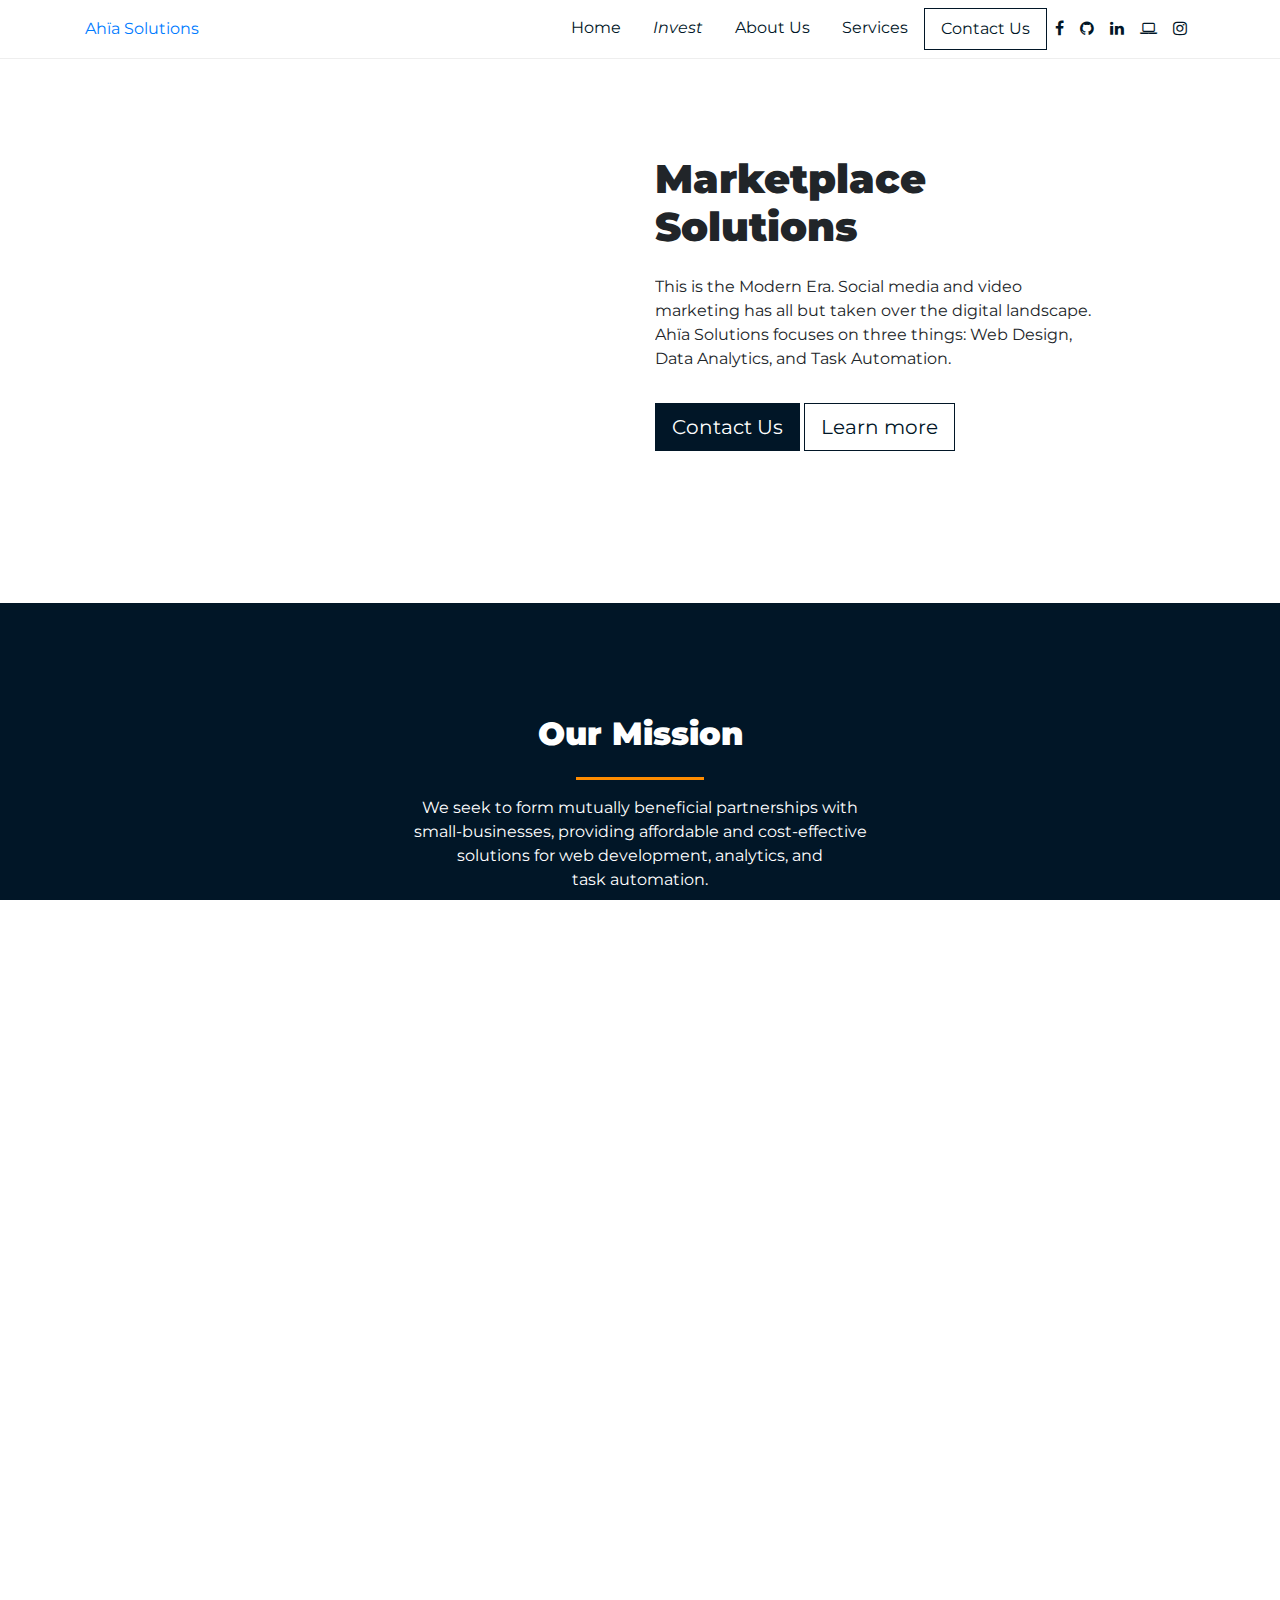
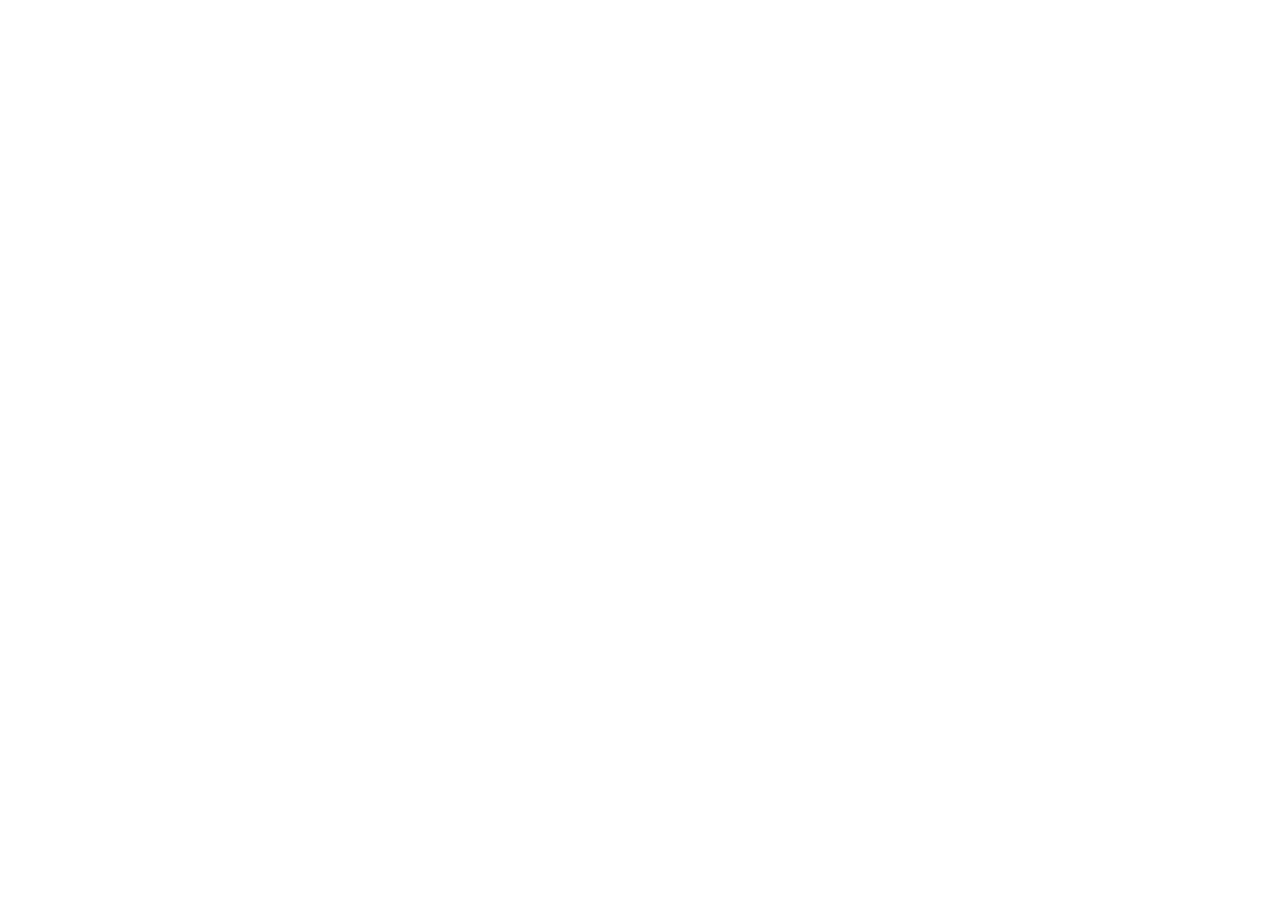
<file: index.html>
<!-- Tutorial: https://www.youtube.com/watch?v=i16cHmEqJgE -->
<!doctype html>
<html lang="en">
  <head>
    <title>Ahïa Solutions</title>
    <!-- Required meta tags -->
    <meta charset="utf-8">
    <meta property="og:image" content="img/socialmediaimg.png">
    <meta name="viewport" content="width=device-width, initial-scale=1, shrink-to-fit=no">

    <!-- Bootstrap CSS -->
    <link rel="stylesheet" href="https://stackpath.bootstrapcdn.com/bootstrap/4.3.1/css/bootstrap.min.css" integrity="sha384-ggOyR0iXCbMQv3Xipma34MD+dH/1fQ784/j6cY/iJTQUOhcWr7x9JvoRxT2MZw1T" crossorigin="anonymous">
    <!-- Style -->

    <link rel="stylesheet" href="css/main.css">

    <link rel="stylesheet" href="css/animate.css">

    <link rel="stylesheet" href="https://stackpath.bootstrapcdn.com/font-awesome/4.7.0/css/font-awesome.min.css">
    <link href="https://fonts.googleapis.com/css2?family=Montserrat:wght@400;700;800&display=swap" rel="stylesheet">

    <!-- FAVICON -->
    <link rel="apple-touch-icon" sizes="180x180" href="apple-touch-icon.png">
    <link rel="icon" type="image/png" sizes="32x32" href="favicon-32x32.png">
    <link rel="icon" type="image/png" sizes="16x16" href="favicon-16x16.png">
    <link rel="manifest" href="/site.webmanifest">

</head>
  <body>
    <nav class="navbar navbar-expand-md ">
        <div class="container">
            <a href="index.html">Ahïa Solutions</a>
            <button class="navbar-toggler d-lg-none" type="button" data-toggle="collapse" data-target="#collapsibleNavId" aria-controls="collapsibleNavId"
                aria-expanded="false" aria-label="Toggle navigation">
                <span class="navbar-toggler-icon"><i class="fa fa-bars"></i></span>
            </button>
            <div class="collapse navbar-collapse justify-content-end" id="collapsibleNavId">
                <ul class="nav">
                    <li class="nav-item active">
                        <a class="nav-link" href="index.html">Home <span class="sr-only">(current)</span></a>
                    </li>

                    <li class="nav-item active">
                        <a class="nav-link" href="http://invest.ahiasolutions.com/"><em>Invest</em>
                        </a>
                    </li>
                    <li class="nav-item">
                        <a class="nav-link" href="about.html">About Us</a>
                    </li>
                    <li class="nav-item">
                        <a class="nav-link" href="services.html">Services</a>
                    </li>
                    <li class="nav-item">
                        <a class="nav-link btn btn-outline-secondary" href="contact.html">Contact Us</a>
                    </li>
                </ul>
                <ul class="navbar-nav nav-flex-icons">
                    <li class="nav-item">
                      <a 
                      href="https://www.facebook.com/Ah%C3%AFa-Solutions-973201342858003/?__tn__=%2Cd%2CP-R&eid=ARCkLa42T9TSGuAPGkGQQ91Svn53WaLwMTgkJccPI4zWeMWFoZ1cB53gDMbovK4EaGwNY9O-rit_pjK4" 
                      class="nav-link waves-effect waves-light">
                        <i class="fa fa-facebook"></i>
                      </a>
                    </li>
                    <li class="nav-item">
                      <a 
                      href="http://github.com/korivernon"
                      class="nav-link waves-effect waves-light">
                        <i class="fa fa-github"></i>
                      </a>
                    </li>
                    <li class="nav-item">
                      <a 
                      href="http://linkedin.com/in/korivernon/"
                      class="nav-link waves-effect waves-light">
                        <i 
                        class="fa fa-linkedin"></i>
                      </a>
                    </li>
                    <li class="nav-item">
                      <a 
                      href="http://korivernon.com"
                      class="nav-link waves-effect waves-light">
                        <i class="fa fa-laptop"></i>
                      </a>
                    </li>
                    <li class="nav-item">
                        <a 
                        href="http://instagram.com/ahiasolutions"
                        class="nav-link waves-effect waves-light">
                          <i class="fa fa-instagram"></i>
                        </a>
                    </li>
                </ul>
            </div>
        </div>
    </nav>

    <!-- Home -->
    <section class="home animated zoomIn container mb-5">
        <div class="row mt-5">
            <div class="animated text-center zoomIn delay-1s col-lg-6 mt-5 py-5">
                <div class="embed-responsive embed-responsive-16by9">
                    <iframe class="embed-responsive-item" src="https://www.youtube.com/embed/-LMbL9UeORo"></iframe>
                  </div>
            </div>
            
            <div class="col-lg-6 my-5">
                <div class="row">
                    <div class="home-content offeset-lg-1 col-lg-10 overflow-hidden">
                        <h1 class="animated slideInLeft delay-1s pb-3">Marketplace Solutions</h1>
                        <p class="animated slideInLeft delay-1s overflow-hidden pb-3">
                            This is the Modern Era. Social media and video marketing has all but taken over the digital landscape. 
                            Ahïa Solutions focuses on three things: Web Design, Data Analytics, and Task Automation. <br>
                        </p>
                        <a href="contact.html">
                            <button class="animated fadeIn delay-3s btn btn-lg btn-secondary">Contact Us</button>
                        </a>
                        <a href="services.html">
                            <button class="animated fadeIn delay-3s btn btn-lg btn-outline-secondary">Learn more</button>
                        </a>
                    </div>
                </div>
            </div>
        </div>
    </section>

    <!-- Mission-->
    <section class="our-mission py-5">
        <div class="text-center py-5">
            <h2 class="py-3 animated slideInLeft delay-1s">Our Mission</h2>
            <div class="mx-auto heading-line"></div>
            <p class="py-3 animated slideInLeft delay-1s">
                We seek to form mutually beneficial partnerships with <br>
                small-businesses, providing affordable and cost-effective <br>
                solutions for web development, analytics, and <br>task automation.
            </p>
            <button class=" animated fadeIn delay-3s btn btn-lg btn-primary">Contact Us</button>
        </div>
    </section>

    <!-- Services -->
    <section class="services">
        <div class="container text-center py-5">
            <h2 class="py-3 animated slideInLeft delay-1s">Services</h2>
            <div class="mx-auto heading-line"></div>
        </div>
                <div class="row">
                    <div class="col-md-4 text-center">
                        <i class="fa fa-laptop"></i>
                        <h4 class="animated slideInLeft delay-1s py-3">Web Design</h4>
                        <p class="animated slideInLeft delay-1s pb-5">
                            Build a custom website for you or your <br>
                            business to improve your online presence!</p>
                    </div>
                    <div class="col-md-4 text-center">
                        <i class="fa fa-bar-chart"></i>
                        <h4 class="animated slideInLeft delay-1s py-3">Data Analytics</h4>
                        <p class="animated slideInLeft delay-1s pb-5">
                            Analyze business performance and pin-point <br>
                            areas of improvement.</p>
                    </div>
                    <div class="col-md-4 text-center">
                        <i class="fa fa-code"></i>
                        <h4 class="animated slideInLeft delay-1s py-3">Task Automation</h4>
                        <p class="animated slideInLeft delay-1s pb-5">
                            Automate redundant tasks to improve <br>
                            workplace efficiency.</p>
                    </div>
                </div>
    </section>

    <!-- Contact Us -->
    <section class="contact">
        <div class="container py-5">
            <div class="text-center py-5">
                <h2 class="py-3">Contact Us</h2>
                <div class="mx-auto heading-line"></div>
            </div>
            <div class="row">
                <!-- <div class="col-lg-6">
                    <div id="map-container-google-1" class="z-depth-1-half map-container">
                        <iframe src="https://www.google.com/maps/embed?pb=!1m18!1m12!1m3!1d193747.65734576355!2d-74.08508155679834!3d40.645159363485455!2m3!1f0!2f0!3f0!3m2!1i1024!2i768!4f13.1!3m3!1m2!1s0x89c24416947c2109%3A0x82765c7404007886!2sBrooklyn%2C%20NY!5e0!3m2!1sen!2sus!4v1586920499946!5m2!1sen!2sus" frameborder="0" style="border:0;" allowfullscreen="" aria-hidden="false" tabindex="0"></iframe>
                    </div>
                </div> -->
                <form class="col-md-8 mx-auto" name="submit-to-google-sheet">
                    <div class="form-group">
                        <label for="name">Name</label>
                        <input name="name" class="form-control" type="text" placeholder="Enter Name">
                    </div>
                    <div class="form-group">
                        <label for="email">Email</label>
                        <input name="email" class="form-control"  type="email" aria-describedby="emailHint" placeholder="Enter Email">
                        <small class="form-text text-muted">We'll never share your email with anyone else.</small>
                    </div>
                    <div class="form-group">
                        <label for="message">Message</label>
                        <textarea class="form-control" name="message" placeholder="Enter Message" rows="5"></textarea>
                    </div>
                    <button type="submit" class="btn btn-lg btn-primary">Send</button>
                    <small class="text-muted">Please, Send Only Once (your data page will not refresh after your data has been collected)</small>
                  </form>
                  
                  <script>
                    const scriptURL = 'https://script.google.com/macros/s/AKfycbwPorCGm4fx5nCen62VcxGlkpGChDZd1vN5gH4CRpAAsSOlBnS5/exec'
                    const form = document.forms['submit-to-google-sheet']
                  
                    form.addEventListener('submit', e => {
                      e.preventDefault()
                      fetch(scriptURL, { method: 'POST', body: new FormData(form)})
                        .then(response => console.log('Success!', response))
                        .catch(error => console.error('Error!', error.message))
                    })     
                  </script>
            </div>
        </div>
    </section>

    <!-- Footer -->
    <footer class="footer">
        <div class="text-center py-5">
            <h2 class="py-3">Ahïa Solutions</h2>
            <div class="mx-auto heading-line"></div>
        </div>
        <div class="row mb-3">
            <div class="col-lg-8 offset-lg-2 text-center">
                <p>
                    Dedicated to <em>you</em>.
                </p>
                <ul class="nav justify-content-center">
                    <li class="nav-item">
                        <a class="nav-link" href="index.html">Home</a>
                    </li>
                    <li class="nav-item">
                        <a class="nav-link" href="about.html">About Us</a>
                    </li>
                    <li class="nav-item">
                        <a class="nav-link" href="services.html">Services</a>
                    </li>
                    <li class="nav-item">
                        <a class="nav-link" href="contact.html">Contact Us</a>
                    </li>
                </ul>
            </div>
        </div>
        <div class="copyright text-center py-3 border-top text-muted">
            <p>Ahïa Solutions &copy; 2020</p>
        </div>
    </footer>
    <!-- Optional JavaScript -->
    <!-- jQuery first, then Popper.js, then Bootstrap JS -->
    <script src="https://code.jquery.com/jquery-3.3.1.slim.min.js" integrity="sha384-q8i/X+965DzO0rT7abK41JStQIAqVgRVzpbzo5smXKp4YfRvH+8abtTE1Pi6jizo" crossorigin="anonymous"></script>
    <script src="https://cdnjs.cloudflare.com/ajax/libs/popper.js/1.14.7/umd/popper.min.js" integrity="sha384-UO2eT0CpHqdSJQ6hJty5KVphtPhzWj9WO1clHTMGa3JDZwrnQq4sF86dIHNDz0W1" crossorigin="anonymous"></script>
    <script src="https://stackpath.bootstrapcdn.com/bootstrap/4.3.1/js/bootstrap.min.js" integrity="sha384-JjSmVgyd0p3pXB1rRibZUAYoIIy6OrQ6VrjIEaFf/nJGzIxFDsf4x0xIM+B07jRM" crossorigin="anonymous"></script>
  </body>
</html>
</file>
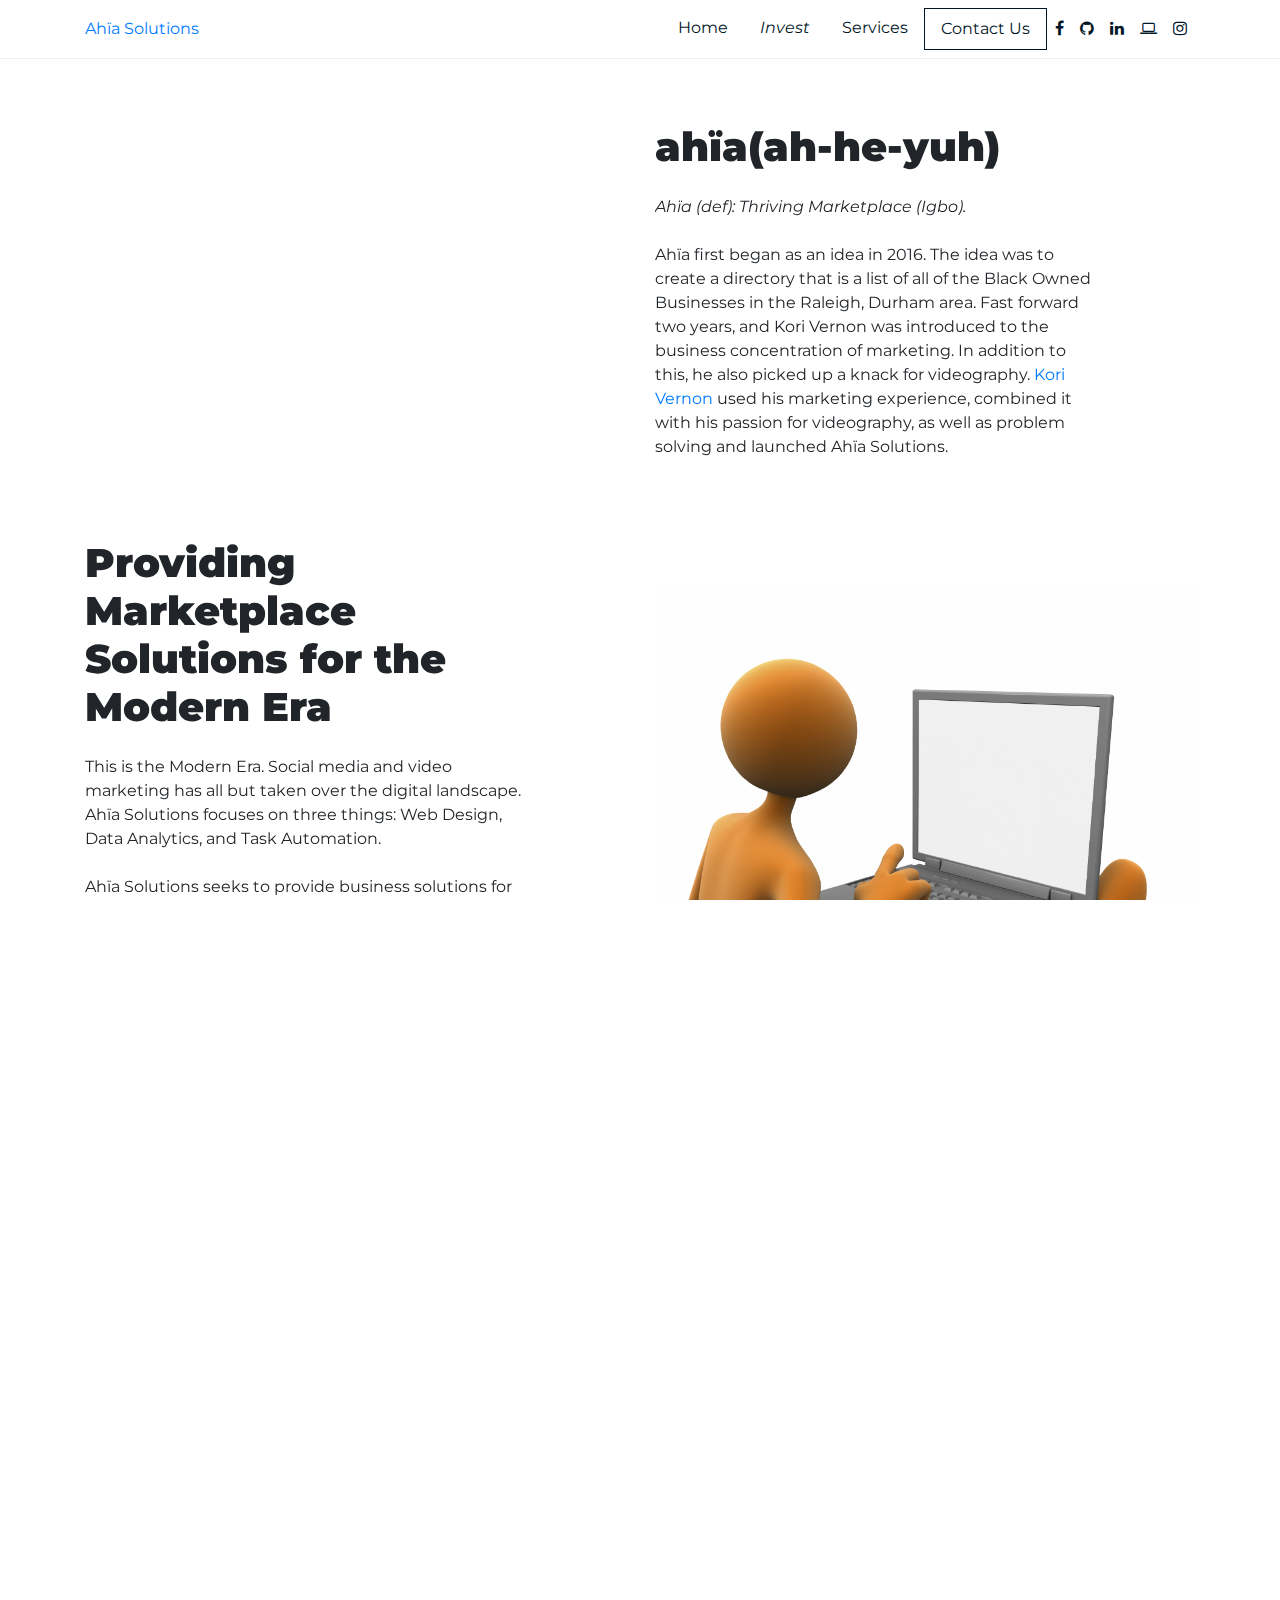
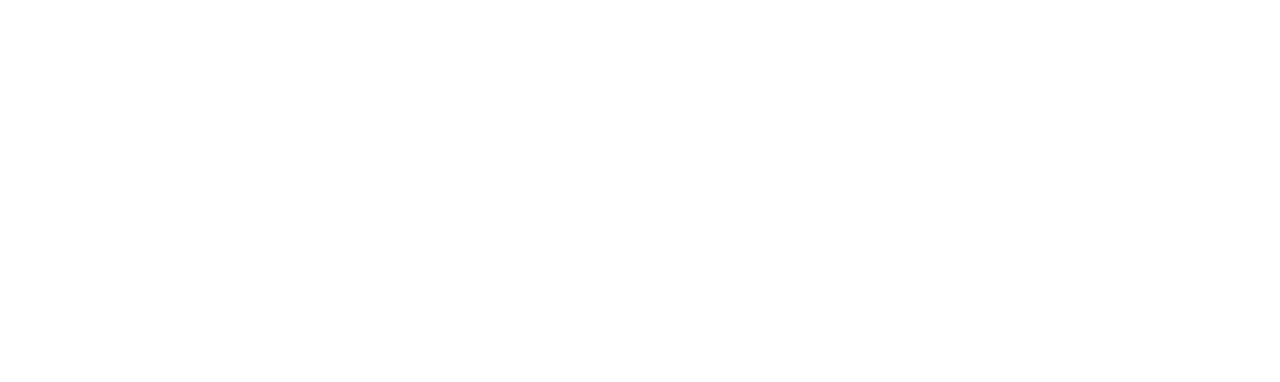
<file: about.html>
<!-- Tutorial: https://www.youtube.com/watch?v=i16cHmEqJgE -->
<!doctype html>
<html lang="en">
  <head>
    <title>About</title>
    <!-- Required meta tags -->
    <meta charset="utf-8">
    <meta property="og:image" content="img/socialmediaimg.png">
    <meta name="viewport" content="width=device-width, initial-scale=1, shrink-to-fit=no">

    <!-- Bootstrap CSS -->
    <link rel="stylesheet" href="https://stackpath.bootstrapcdn.com/bootstrap/4.3.1/css/bootstrap.min.css" integrity="sha384-ggOyR0iXCbMQv3Xipma34MD+dH/1fQ784/j6cY/iJTQUOhcWr7x9JvoRxT2MZw1T" crossorigin="anonymous">
    <!-- Style -->

    <link rel="stylesheet" href="css/main.css">

    <link rel="stylesheet" href="css/animate.css">

    <link rel="stylesheet" href="https://stackpath.bootstrapcdn.com/font-awesome/4.7.0/css/font-awesome.min.css">
    <link href="https://fonts.googleapis.com/css2?family=Montserrat:wght@400;700;800&display=swap" rel="stylesheet">


    <!-- FAVICON -->
    <link rel="apple-touch-icon" sizes="180x180" href="apple-touch-icon.png">
    <link rel="icon" type="image/png" sizes="32x32" href="favicon-32x32.png">
    <link rel="icon" type="image/png" sizes="16x16" href="favicon-16x16.png">
    <link rel="manifest" href="/site.webmanifest">

</head>
  <body>
    <nav class="navbar navbar-expand-md ">
        <div class="container">
            <a href="index.html">Ahïa Solutions</a>
            <button class="navbar-toggler d-lg-none" type="button" data-toggle="collapse" data-target="#collapsibleNavId"
                aria-controls="collapsibleNavId" aria-expanded="false" aria-label="Toggle navigation">
                <span class="navbar-toggler-icon"><i class="fa fa-bars"></i></span>
            </button>
            <div class="collapse navbar-collapse justify-content-end" id="collapsibleNavId">
                <ul class="nav">
                    <li class="nav-item active">
                        <a class="nav-link" href="index.html">Home</a>
                    </li>
    
                    <li class="nav-item active">
                        <a class="nav-link" href="http://invest.ahiasolutions.com/"><em>Invest</em>
                        </a>
                    </li>
                    <li class="nav-item">
                        <a class="nav-link" href="services.html">Services</a>
                    </li>
                    <li class="nav-item">
                        <a class="nav-link btn btn-outline-secondary" href="contact.html">Contact Us</a>
                    </li>
                </ul>
                <ul class="navbar-nav nav-flex-icons">
                    <li class="nav-item">
                        <a href="https://www.facebook.com/Ah%C3%AFa-Solutions-973201342858003/?__tn__=%2Cd%2CP-R&eid=ARCkLa42T9TSGuAPGkGQQ91Svn53WaLwMTgkJccPI4zWeMWFoZ1cB53gDMbovK4EaGwNY9O-rit_pjK4"
                            class="nav-link waves-effect waves-light">
                            <i class="fa fa-facebook"></i>
                        </a>
                    </li>
                    <li class="nav-item">
                        <a href="http://github.com/korivernon" class="nav-link waves-effect waves-light">
                            <i class="fa fa-github"></i>
                        </a>
                    </li>
                    <li class="nav-item">
                        <a href="http://linkedin.com/in/korivernon/" class="nav-link waves-effect waves-light">
                            <i class="fa fa-linkedin"></i>
                        </a>
                    </li>
                    <li class="nav-item">
                        <a href="http://korivernon.com" class="nav-link waves-effect waves-light">
                            <i class="fa fa-laptop"></i>
                        </a>
                    </li>
                    <li class="nav-item">
                        <a href="http://instagram.com/ahiasolutions" class="nav-link waves-effect waves-light">
                            <i class="fa fa-instagram"></i>
                        </a>
                    </li>
                </ul>
            </div>
        </div>
    </nav>

    <!-- Section 2 -->
    <section class="home animated zoomIn container">
        <div class="row">
            <div class="animated zoomIn delay-1s py-5 col-lg-6">
                <div class="embed-responsive embed-responsive-16by9">
                    <iframe class="embed-responsive-item" src="https://www.youtube.com/embed/RdEkF9As7F4"></iframe>
                  </div>
            </div>
            
            <div class="col-lg-6 my-5">
                <div class="row">
                    <div class="home-content offeset-lg-1 col-lg-10 overflow-hidden">
                        <h1 class="animated slideInLeft delay-1s pb-3 py-3">ahïa(ah-he-yuh)</h1>
                        <p class="animated slideInRight delay-1s overflow-hidden pb-3">
                            <em>Ahïa (def): Thriving Marketplace (Igbo). </em>
                            <br><br>
                            Ahïa first began as an idea in 2016. 
                            The idea was to create a directory that is a list of all of the Black Owned 
                            Businesses in the Raleigh, Durham area. Fast forward two years, and Kori Vernon 
                            was introduced to the business concentration of marketing. In addition to this, 
                            he also picked up a knack for videography. <a href="http://korivernon.com">Kori Vernon</a> 
                            used his marketing experience, combined it with his passion for videography, as well 
                            as problem solving and launched Ahïa Solutions. 
                        </p>
                    </div>
                </div>
            </div>
        </div>
    </section>

    <!-- Section 3 -->
    <section class="home animated zoomIn container">
        <div class="row">
            
            <div class="col-lg-6">
                <div class="row">
                    <div class="home-content offeset-lg-1 col-lg-10 pb-5 overflow-hidden">
                        <h1 class="animated slideInLeft delay-1s pb-3">Providing Marketplace Solutions for the Modern Era</h1>
                        <p class="animated slideInRight delay-1s overflow-hidden pb-3">
                            
                            This is the Modern Era. Social media and video marketing has all but taken 
                            over the digital landscape. Ahïa Solutions focuses on three things: 
                            Web Design, Data Analytics, and Task Automation. 
                            <br><br>
                            Ahïa Solutions seeks to provide business solutions for the underrepresented
                            and minority owned businesses, forming a mutually beneficial relationship
                            that enhances their ability to perform in an ever changing digital landscape
                            shaped by the Internet of Things.
                            <br><br>
                            Our Mission is to form mutually beneficial partnerships with small-businesses, 
                            providing affordable and cost-effective solutions for web development, analytics, 
                            and task automation.
                        </p>
                        <div class="text-center">
                            <a href="contact.html">
                                <button class="animated fadeIn delay-3s btn btn-lg btn-secondary">Contact Us</button>
                            </a>
                            <a href="services.html">
                                <button class="animated fadeIn delay-3s btn btn-lg btn-outline-secondary">Learn more</button>
                            </a>
                        </div>
                    </div>
                </div>
            </div>
            <div class="animated zoomIn delay-1s col-lg-6 my-5 mt-5">
                <img class="img-fluid" src="img/man.png" alt="">
            </div>
        </div>
    </section>
   
    <!-- Services -->
    <section class="services-b">
        <div class="container text-center py-5">
            <h2 class="py-3 animated slideInLeft delay-1s">Services</h2>
            <div class="mx-auto heading-line"></div>
        </div>
                <div class="row">
                    <div class="col-md-4 text-center">
                        <i class="fa fa-laptop"></i>
                        <h4 class="animated slideInLeft delay-1s py-3">Web Design</h4>
                        <p class="animated slideInLeft delay-1s pb-5">
                            Build a custom website for you or your <br>
                            business to improve your online presence!</p>
                    </div>
                    <div class="col-md-4 text-center">
                        <i class="fa fa-bar-chart"></i>
                        <h4 class="animated slideInLeft delay-1s py-3">Data Analytics</h4>
                        <p class="animated slideInLeft delay-1s pb-5">
                            Analyze business performance and pin-point <br>
                            areas of improvement.</p>
                    </div>
                    <div class="col-md-4 text-center">
                        <i class="fa fa-code"></i>
                        <h4 class="animated slideInLeft delay-1s py-3">Task Automation</h4>
                        <p class="animated slideInLeft delay-1s pb-5">
                            Automate redundant tasks to improve <br>
                            workplace efficiency.</p>
                    </div>
                </div>
    </section>

    <!-- Footer -->
    <footer class="footer">
        <div class="text-center py-5">
            <h2 class="py-3">Ahïa Solutions</h2>
            <div class="mx-auto heading-line"></div>
        </div>
        <div class="row mb-3">
            <div class="col-lg-8 offset-lg-2 text-center">
                <p>
                    Dedicated to <em>you</em>.
                </p>
                <ul class="nav justify-content-center">
                    <li class="nav-item">
                        <a class="nav-link" href="index.html">Home</a>
                    </li>
                    <li class="nav-item">
                        <a class="nav-link" href="about.html">About Us</a>
                    </li>
                    <li class="nav-item">
                        <a class="nav-link" href="services.html">Services</a>
                    </li>
                    <li class="nav-item">
                        <a class="nav-link" href="contact.html">Contact Us</a>
                    </li>
                </ul>
            </div>
        </div>
        <div class="copyright text-center py-3 border-top text-muted">
            <p>Ahïa Solutions &copy; 2020</p>
        </div>
    </footer>
    <!-- Optional JavaScript -->
    <!-- jQuery first, then Popper.js, then Bootstrap JS -->
    <script src="https://code.jquery.com/jquery-3.3.1.slim.min.js" integrity="sha384-q8i/X+965DzO0rT7abK41JStQIAqVgRVzpbzo5smXKp4YfRvH+8abtTE1Pi6jizo" crossorigin="anonymous"></script>
    <script src="https://cdnjs.cloudflare.com/ajax/libs/popper.js/1.14.7/umd/popper.min.js" integrity="sha384-UO2eT0CpHqdSJQ6hJty5KVphtPhzWj9WO1clHTMGa3JDZwrnQq4sF86dIHNDz0W1" crossorigin="anonymous"></script>
    <script src="https://stackpath.bootstrapcdn.com/bootstrap/4.3.1/js/bootstrap.min.js" integrity="sha384-JjSmVgyd0p3pXB1rRibZUAYoIIy6OrQ6VrjIEaFf/nJGzIxFDsf4x0xIM+B07jRM" crossorigin="anonymous"></script>
  </body>
</html>
</file>
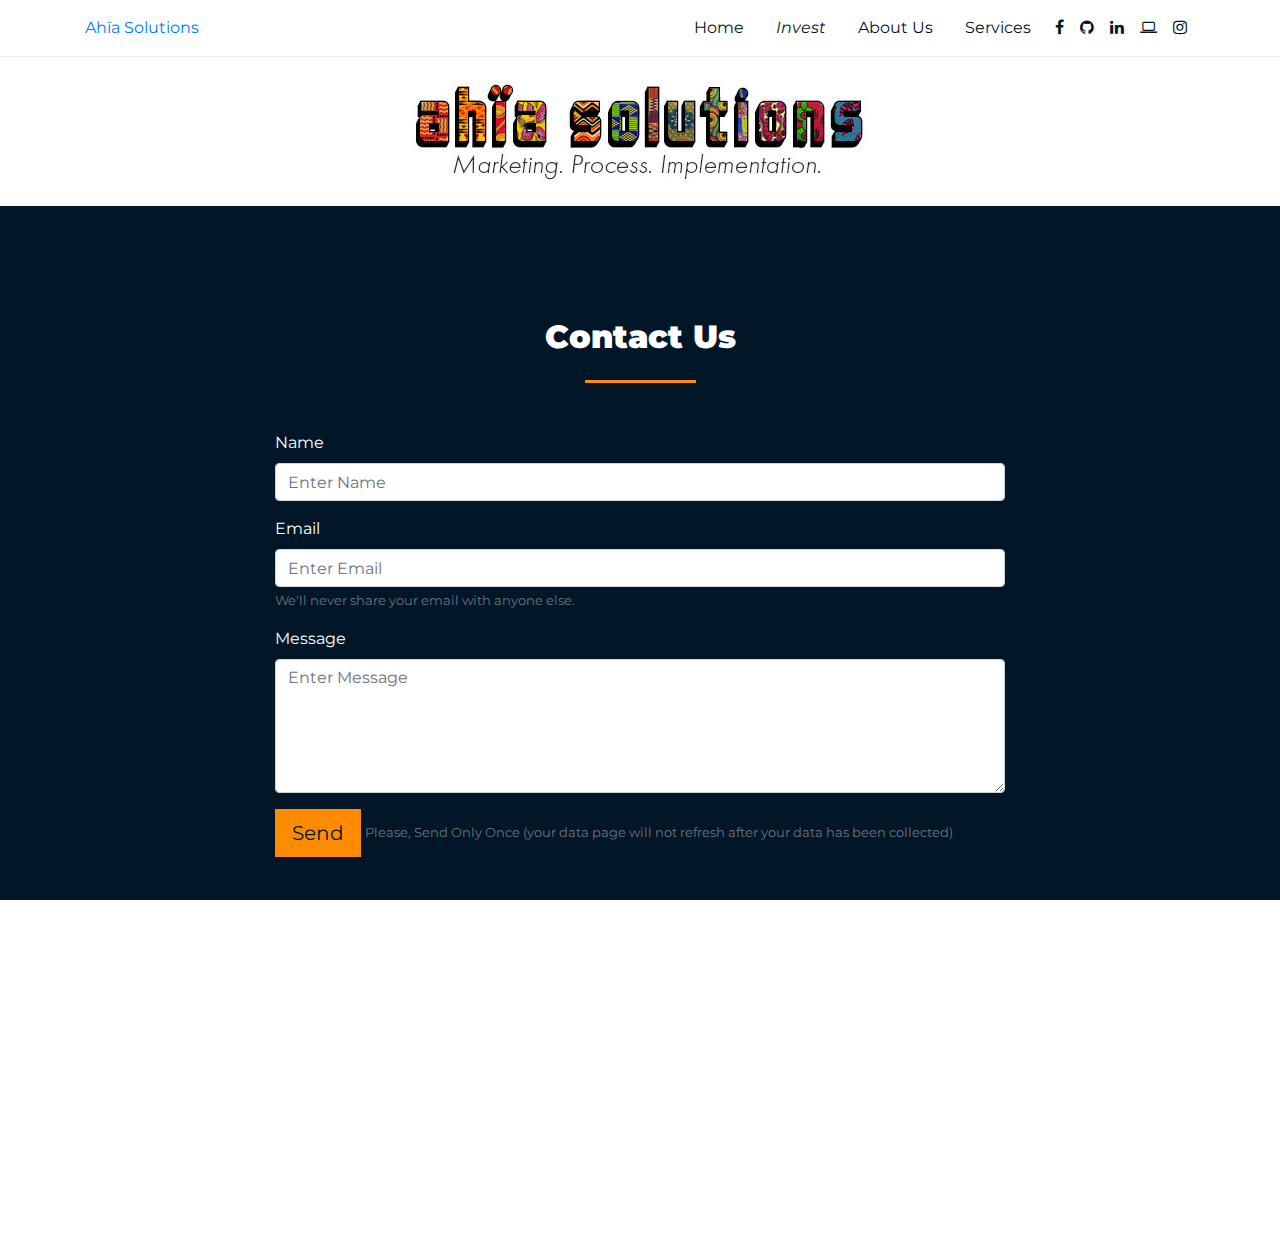
<file: contact.html>
<!-- Tutorial: https://www.youtube.com/watch?v=i16cHmEqJgE -->
<!doctype html>
<html lang="en">
  <head>
    <title>Ahïa Solutions</title>
    <!-- Required meta tags -->
    <meta charset="utf-8">
    <meta name="viewport" content="width=device-width, initial-scale=1, shrink-to-fit=no">

    <!-- Bootstrap CSS -->
    <link rel="stylesheet" href="https://stackpath.bootstrapcdn.com/bootstrap/4.3.1/css/bootstrap.min.css" integrity="sha384-ggOyR0iXCbMQv3Xipma34MD+dH/1fQ784/j6cY/iJTQUOhcWr7x9JvoRxT2MZw1T" crossorigin="anonymous">
    <!-- Style -->

    <link rel="stylesheet" href="css/main.css">

    <link rel="stylesheet" href="css/animate.css">

    <link rel="stylesheet" href="https://stackpath.bootstrapcdn.com/font-awesome/4.7.0/css/font-awesome.min.css">
    <link href="https://fonts.googleapis.com/css2?family=Montserrat:wght@400;700;800&display=swap" rel="stylesheet">

    <!-- FAVICON -->
    <link rel="apple-touch-icon" sizes="180x180" href="apple-touch-icon.png">
    <link rel="icon" type="image/png" sizes="32x32" href="favicon-32x32.png">
    <link rel="icon" type="image/png" sizes="16x16" href="favicon-16x16.png">
    <link rel="manifest" href="/site.webmanifest">

</head>
  <body>
    <nav class="navbar navbar-expand-md ">
        <div class="container">
            <a href="index.html">Ahïa Solutions</a>
            <button class="navbar-toggler d-lg-none" type="button" data-toggle="collapse" data-target="#collapsibleNavId"
                aria-controls="collapsibleNavId" aria-expanded="false" aria-label="Toggle navigation">
                <span class="navbar-toggler-icon"><i class="fa fa-bars"></i></span>
            </button>
            <div class="collapse navbar-collapse justify-content-end" id="collapsibleNavId">
                <ul class="nav">
                    <li class="nav-item active">
                        <a class="nav-link" href="index.html">Home</a>
                    </li>
    
                    <li class="nav-item active">
                        <a class="nav-link" href="http://invest.ahiasolutions.com/"><em>Invest</em>
                        </a>
                    </li>
                    <li class="nav-item">
                        <a class="nav-link" href="about.html">About Us</a>
                    </li>
                    <li class="nav-item">
                        <a class="nav-link" href="services.html">Services</a>
                    </li>
                </ul>
                <ul class="navbar-nav nav-flex-icons">
                    <li class="nav-item">
                        <a href="https://www.facebook.com/Ah%C3%AFa-Solutions-973201342858003/?__tn__=%2Cd%2CP-R&eid=ARCkLa42T9TSGuAPGkGQQ91Svn53WaLwMTgkJccPI4zWeMWFoZ1cB53gDMbovK4EaGwNY9O-rit_pjK4"
                            class="nav-link waves-effect waves-light">
                            <i class="fa fa-facebook"></i>
                        </a>
                    </li>
                    <li class="nav-item">
                        <a href="http://github.com/korivernon" class="nav-link waves-effect waves-light">
                            <i class="fa fa-github"></i>
                        </a>
                    </li>
                    <li class="nav-item">
                        <a href="http://linkedin.com/in/korivernon/" class="nav-link waves-effect waves-light">
                            <i class="fa fa-linkedin"></i>
                        </a>
                    </li>
                    <li class="nav-item">
                        <a href="http://korivernon.com" class="nav-link waves-effect waves-light">
                            <i class="fa fa-laptop"></i>
                        </a>
                    </li>
                    <li class="nav-item">
                        <a href="http://instagram.com/ahiasolutions" class="nav-link waves-effect waves-light">
                            <i class="fa fa-instagram"></i>
                        </a>
                    </li>
                </ul>
            </div>
        </div>
    </nav>

    <!-- Logo Section -->
    <section class="logo">
        <div class="text-center">
            <a href="index.html">
                <img class="py-3" src="img/ahiasolutionslogo1.jpg" alt="">
            </a>
        </div>
    </section>
    <!-- Contact Us -->
    <section class="contact">
        <div class="container animated slideInLeft delay-1s overflow-hidden py-5">
            <div class="text-center py-5">
                <h2 class="py-3">Contact Us</h2>
                <div class="mx-auto heading-line"></div>
            </div>
            <div class="row">
                <!-- <div class="col-lg-6">
                    <div id="map-container-google-1" class="z-depth-1-half map-container">
                        <iframe src="https://www.google.com/maps/embed?pb=!1m18!1m12!1m3!1d193747.65734576355!2d-74.08508155679834!3d40.645159363485455!2m3!1f0!2f0!3f0!3m2!1i1024!2i768!4f13.1!3m3!1m2!1s0x89c24416947c2109%3A0x82765c7404007886!2sBrooklyn%2C%20NY!5e0!3m2!1sen!2sus!4v1586920499946!5m2!1sen!2sus" frameborder="0" style="border:0;" allowfullscreen="" aria-hidden="false" tabindex="0"></iframe>
                    </div>
                </div> -->
                <form class="col-md-8 mx-auto" name="submit-to-google-sheet">
                    <div class="form-group">
                        <label for="name">Name</label>
                        <input name="name" class="form-control" type="text" placeholder="Enter Name">
                    </div>
                    <div class="form-group">
                        <label for="email">Email</label>
                        <input name="email" class="form-control"  type="email" aria-describedby="emailHint" placeholder="Enter Email">
                        <small class="form-text text-muted">We'll never share your email with anyone else.</small>
                    </div>
                    <div class="form-group">
                        <label for="message">Message</label>
                        <textarea class="form-control" name="message" placeholder="Enter Message" rows="5"></textarea>
                    </div>
                    <button type="submit" class="btn btn-lg btn-primary">Send</button>
                    <small class="text-muted">Please, Send Only Once (your data page will not refresh after your data has been collected)</small>
                  </form>
                  
                  <script>
                    const scriptURL = 'https://script.google.com/macros/s/AKfycbwPorCGm4fx5nCen62VcxGlkpGChDZd1vN5gH4CRpAAsSOlBnS5/exec'
                    const form = document.forms['submit-to-google-sheet']
                  
                    form.addEventListener('submit', e => {
                      e.preventDefault()
                      fetch(scriptURL, { method: 'POST', body: new FormData(form)})
                        .then(response => console.log('Success!', response))
                        .catch(error => console.error('Error!', error.message))
                    })     
                  </script>
            </div>
        </div>
    </section>

    <!-- Footer -->
    <footer class="footer">
        <div class="text-center py-5">
            <h2 class="py-3">Ahïa Solutions</h2>
            <div class="mx-auto heading-line"></div>
        </div>
        <div class="row mb-3">
            <div class="col-lg-8 offset-lg-2 text-center">
                <p>
                    Dedicated to <em>you</em>.
                </p>
                <ul class="nav justify-content-center">
                    <li class="nav-item">
                        <a class="nav-link" href="index.html">Home</a>
                    </li>
                    <li class="nav-item">
                        <a class="nav-link" href="about.html">About Us</a>
                    </li>
                    <li class="nav-item">
                        <a class="nav-link" href="services.html">Services</a>
                    </li>
                    <li class="nav-item">
                        <a class="nav-link" href="contact.html">Contact Us</a>
                    </li>
                </ul>
            </div>
        </div>
        <div class="copyright text-center py-3 border-top text-muted">
            <p>Ahïa Solutions &copy; 2020</p>
        </div>
    </footer>
    <!-- Optional JavaScript -->
    <!-- jQuery first, then Popper.js, then Bootstrap JS -->
    <script src="https://code.jquery.com/jquery-3.3.1.slim.min.js" integrity="sha384-q8i/X+965DzO0rT7abK41JStQIAqVgRVzpbzo5smXKp4YfRvH+8abtTE1Pi6jizo" crossorigin="anonymous"></script>
    <script src="https://cdnjs.cloudflare.com/ajax/libs/popper.js/1.14.7/umd/popper.min.js" integrity="sha384-UO2eT0CpHqdSJQ6hJty5KVphtPhzWj9WO1clHTMGa3JDZwrnQq4sF86dIHNDz0W1" crossorigin="anonymous"></script>
    <script src="https://stackpath.bootstrapcdn.com/bootstrap/4.3.1/js/bootstrap.min.js" integrity="sha384-JjSmVgyd0p3pXB1rRibZUAYoIIy6OrQ6VrjIEaFf/nJGzIxFDsf4x0xIM+B07jRM" crossorigin="anonymous"></script>
  </body>
</html>
</file>
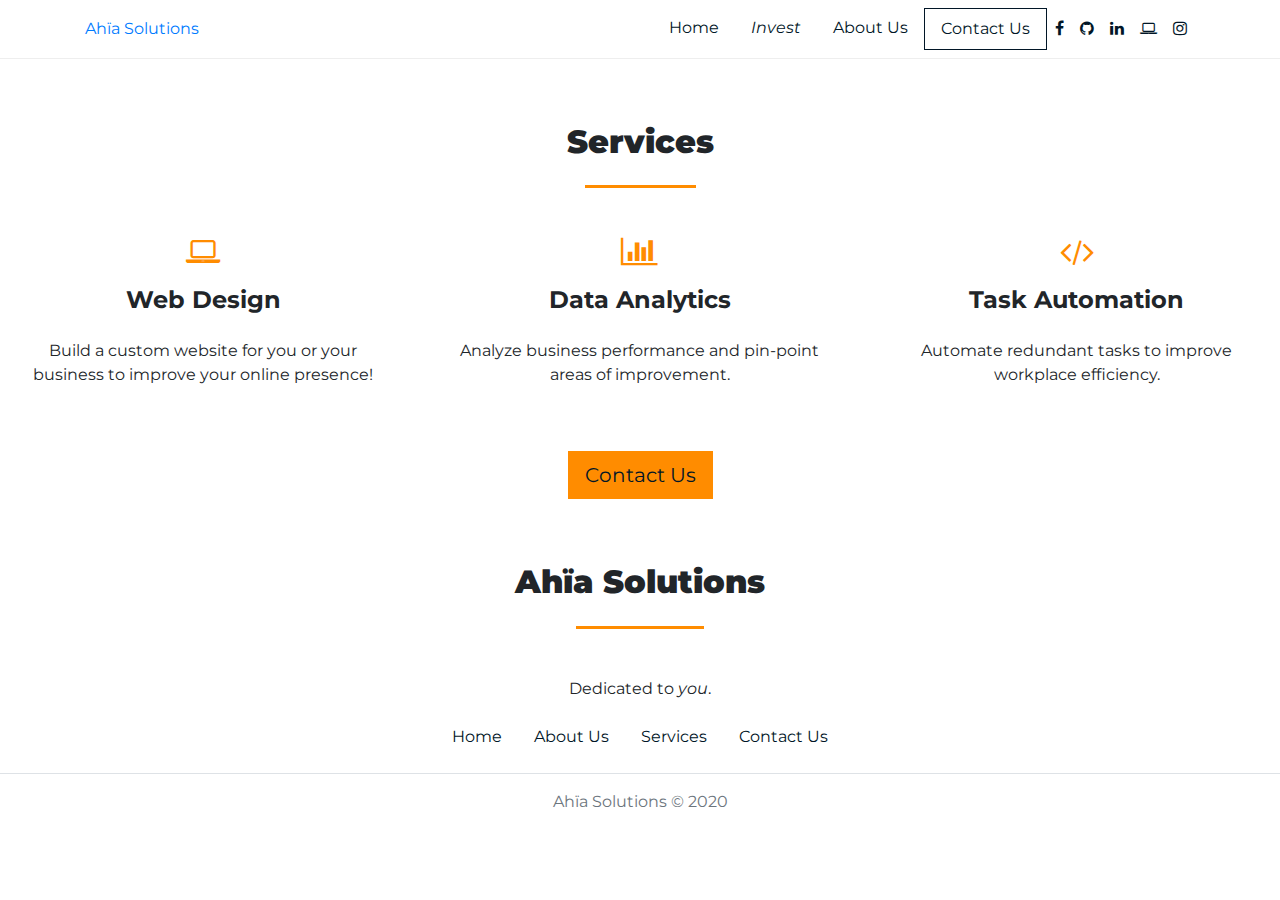
<file: services.html>
<!-- Tutorial: https://www.youtube.com/watch?v=i16cHmEqJgE -->
<!doctype html>
<html lang="en">
  <head>
    <title>Ahïa Solutions</title>
    <!-- Required meta tags -->
    <meta charset="utf-8">
    <meta property="og:image" content="img/socialmediaimg.png">
    <meta name="viewport" content="width=device-width, initial-scale=1, shrink-to-fit=no">

    <!-- Bootstrap CSS -->
    <link rel="stylesheet" href="https://stackpath.bootstrapcdn.com/bootstrap/4.3.1/css/bootstrap.min.css" integrity="sha384-ggOyR0iXCbMQv3Xipma34MD+dH/1fQ784/j6cY/iJTQUOhcWr7x9JvoRxT2MZw1T" crossorigin="anonymous">
    <!-- Style -->

    <link rel="stylesheet" href="css/main.css">

    <link rel="stylesheet" href="css/animate.css">

    <link rel="stylesheet" href="https://stackpath.bootstrapcdn.com/font-awesome/4.7.0/css/font-awesome.min.css">
    <link href="https://fonts.googleapis.com/css2?family=Montserrat:wght@400;700;800&display=swap" rel="stylesheet">

    <!-- FAVICON -->
    <link rel="apple-touch-icon" sizes="180x180" href="apple-touch-icon.png">
    <link rel="icon" type="image/png" sizes="32x32" href="favicon-32x32.png">
    <link rel="icon" type="image/png" sizes="16x16" href="favicon-16x16.png">
    <link rel="manifest" href="/site.webmanifest">
    

</head>
  <body>
    <nav class="navbar navbar-expand-md ">
        <div class="container">
            <a href="index.html">Ahïa Solutions</a>
            <button class="navbar-toggler d-lg-none" type="button" data-toggle="collapse" data-target="#collapsibleNavId"
                aria-controls="collapsibleNavId" aria-expanded="false" aria-label="Toggle navigation">
                <span class="navbar-toggler-icon"><i class="fa fa-bars"></i></span>
            </button>
            <div class="collapse navbar-collapse justify-content-end" id="collapsibleNavId">
                <ul class="nav">
                    <li class="nav-item active">
                        <a class="nav-link" href="index.html">Home</a>
                    </li>
    
                    <li class="nav-item active">
                        <a class="nav-link" href="http://invest.ahiasolutions.com/"><em>Invest</em>
                        </a>
                    </li>
                    <li class="nav-item">
                        <a class="nav-link" href="about.html">About Us</a>
                    </li>
                    <li class="nav-item">
                        <a class="nav-link btn btn-outline-secondary" href="contact.html">Contact Us</a>
                    </li>
                </ul>
                <ul class="navbar-nav nav-flex-icons">
                    <li class="nav-item">
                        <a href="https://www.facebook.com/Ah%C3%AFa-Solutions-973201342858003/?__tn__=%2Cd%2CP-R&eid=ARCkLa42T9TSGuAPGkGQQ91Svn53WaLwMTgkJccPI4zWeMWFoZ1cB53gDMbovK4EaGwNY9O-rit_pjK4"
                            class="nav-link waves-effect waves-light">
                            <i class="fa fa-facebook"></i>
                        </a>
                    </li>
                    <li class="nav-item">
                        <a href="http://github.com/korivernon" class="nav-link waves-effect waves-light">
                            <i class="fa fa-github"></i>
                        </a>
                    </li>
                    <li class="nav-item">
                        <a href="http://linkedin.com/in/korivernon/" class="nav-link waves-effect waves-light">
                            <i class="fa fa-linkedin"></i>
                        </a>
                    </li>
                    <li class="nav-item">
                        <a href="http://korivernon.com" class="nav-link waves-effect waves-light">
                            <i class="fa fa-laptop"></i>
                        </a>
                    </li>
                    <li class="nav-item">
                        <a href="http://instagram.com/ahiasolutions" class="nav-link waves-effect waves-light">
                            <i class="fa fa-instagram"></i>
                        </a>
                    </li>
                </ul>
            </div>
        </div>
    </nav>

    <!-- Services -->
    <section class="services">
        <div class="container text-center py-5">
            <h2 class="py-3 animated slideInLeft">Services</h2>
            <div class="mx-auto heading-line"></div>
        </div>
        <div class="row">
            <div class="col-md-4 text-center">
                <i class="animated fadeIn fa fa-laptop"></i>
                <h4 class="animated overflow-hidden slideInLeft py-3">Web Design</h4>
                <p class="animated overflow-hidden slideInLeft pb-5">
                    Build a custom website for you or your <br>
                    business to improve your online presence!</p>
            </div>
            <div class="col-md-4 text-center">
                <i class="animated fadeIn fa fa-bar-chart"></i>
                <h4 class="animated overflow-hidden slideInLeft py-3">Data Analytics</h4>
                <p class="animated overflow-hidden slideInLeft pb-5">
                    Analyze business performance and pin-point <br>
                    areas of improvement.</p>
            </div>
            <div class="col-md-4 text-center">
                <i class="animated fadeIn fa fa-code"></i>
                <h4 class="animated overflow-hidden slideInLeft py-3">Task Automation</h4>
                <p class="animated overflow-hidden slideInLeft pb-5">
                    Automate redundant tasks to improve <br>
                    workplace efficiency.</p>
            </div>
        </div>
        <section>
            <div class="text-center">
                <a href="contact.html">
                    <button class="animated fadeIn delay-2s btn btn-lg btn-primary">Contact Us</button>
                </a>
            </div>
        </section>

    <!-- Footer -->
    <footer class="footer">
        <div class="text-center py-5">
            <h2 class="py-3">Ahïa Solutions</h2>
            <div class="mx-auto heading-line"></div>
        </div>
        <div class="row mb-3">
            <div class="col-lg-8 offset-lg-2 text-center">
                <p>
                    Dedicated to <em>you</em>.
                </p>
                <ul class="nav justify-content-center">
                    <li class="nav-item">
                        <a class="nav-link" href="index.html">Home</a>
                    </li>
                    <li class="nav-item">
                        <a class="nav-link" href="about.html">About Us</a>
                    </li>
                    <li class="nav-item">
                        <a class="nav-link" href="services.html">Services</a>
                    </li>
                    <li class="nav-item">
                        <a class="nav-link" href="contact.html">Contact Us</a>
                    </li>
                </ul>
            </div>
        </div>
        <div class="copyright text-center py-3 border-top text-muted">
            <p>Ahïa Solutions &copy; 2020</p>
        </div>
    </footer>
    <!-- Optional JavaScript -->
    <!-- jQuery first, then Popper.js, then Bootstrap JS -->
    <script src="https://code.jquery.com/jquery-3.3.1.slim.min.js" integrity="sha384-q8i/X+965DzO0rT7abK41JStQIAqVgRVzpbzo5smXKp4YfRvH+8abtTE1Pi6jizo" crossorigin="anonymous"></script>
    <script src="https://cdnjs.cloudflare.com/ajax/libs/popper.js/1.14.7/umd/popper.min.js" integrity="sha384-UO2eT0CpHqdSJQ6hJty5KVphtPhzWj9WO1clHTMGa3JDZwrnQq4sF86dIHNDz0W1" crossorigin="anonymous"></script>
    <script src="https://stackpath.bootstrapcdn.com/bootstrap/4.3.1/js/bootstrap.min.js" integrity="sha384-JjSmVgyd0p3pXB1rRibZUAYoIIy6OrQ6VrjIEaFf/nJGzIxFDsf4x0xIM+B07jRM" crossorigin="anonymous"></script>
  </body>
</html>
</file>
<file: css/main.css>
body {
    font-family: "Montserrat", sans-serif;
}

h1,h2,h3{
    font-weight: 900;

}

h4,h5,h6{
    font-weight: 700;
}

/* Buttons */

.btn-outline-secondary{
    background-color: transparent !important;
    border-color: #011627 !important;
    color:  #011627 !important;
    border-radius: 0;
    position: relative;
}
.btn-outline-secondary:before{
    content: '';
    position: absolute;
    background-color: #FF8C00;
    top: 0;
    left: 0;
    height: 100%;
    width: 0%;
    z-index: -1;
    transition: 0.5s;
}
.btn-outline-secondary:hover:before{
    width: 100%;
}

.btn-secondary {
    background: #011627 !important;
    border-radius: 0;
    border-color: #011627 !important;
}
.btn-secondary:hover{
    color: #FF8C00 !important;
}

.btn-primary{
    background: #FF8C00 !important;
    border-radius: 0;
    border-color: #FF8C00 !important;
    color: #011627 !important;
}
.btn-primary:hover{
    background: #011627 !important;
    color: #FF8C00 !important;
}

/* Navbar */
.navbar{
    background: #fff;
    border-bottom: 1px solid #eee;
}
.navbar-brand,.nav-link{
    color: #011627;  
}
.nav-link:hover,.navbar-brand:hover{
    color: #777;
}

/* Mission Statement */
.our-mission{
    background: #011627;
    color: #ffffff;
}
.heading-line {
    height: 3px;
    width: 10%;
    background: #FF8C00
}

/* Services */
.services i{
    font-size: 2rem;
    color: #FF8C00;
}/* Services-b */
.services-b i{
    font-size: 2rem;
    color: #FF8C00;
}
.services-b{
    background: #011627;
    color: #fff;
}
/* Contact Us */
.contact {
    background: #011627;
    color: #fff;
}

@media(max-width: 900px){
    .navbar .nav-item{
        display: block;
        width: 100%;
        padding: 10px 0px;
    }
    .our-mission .container{
        width: 100% !important;
    }
}
html,body{
    width: 100%;
    height: 100%;
    margin: 0px;
    padding: 0px;
    overflow-x: hidden;
}
</file>
